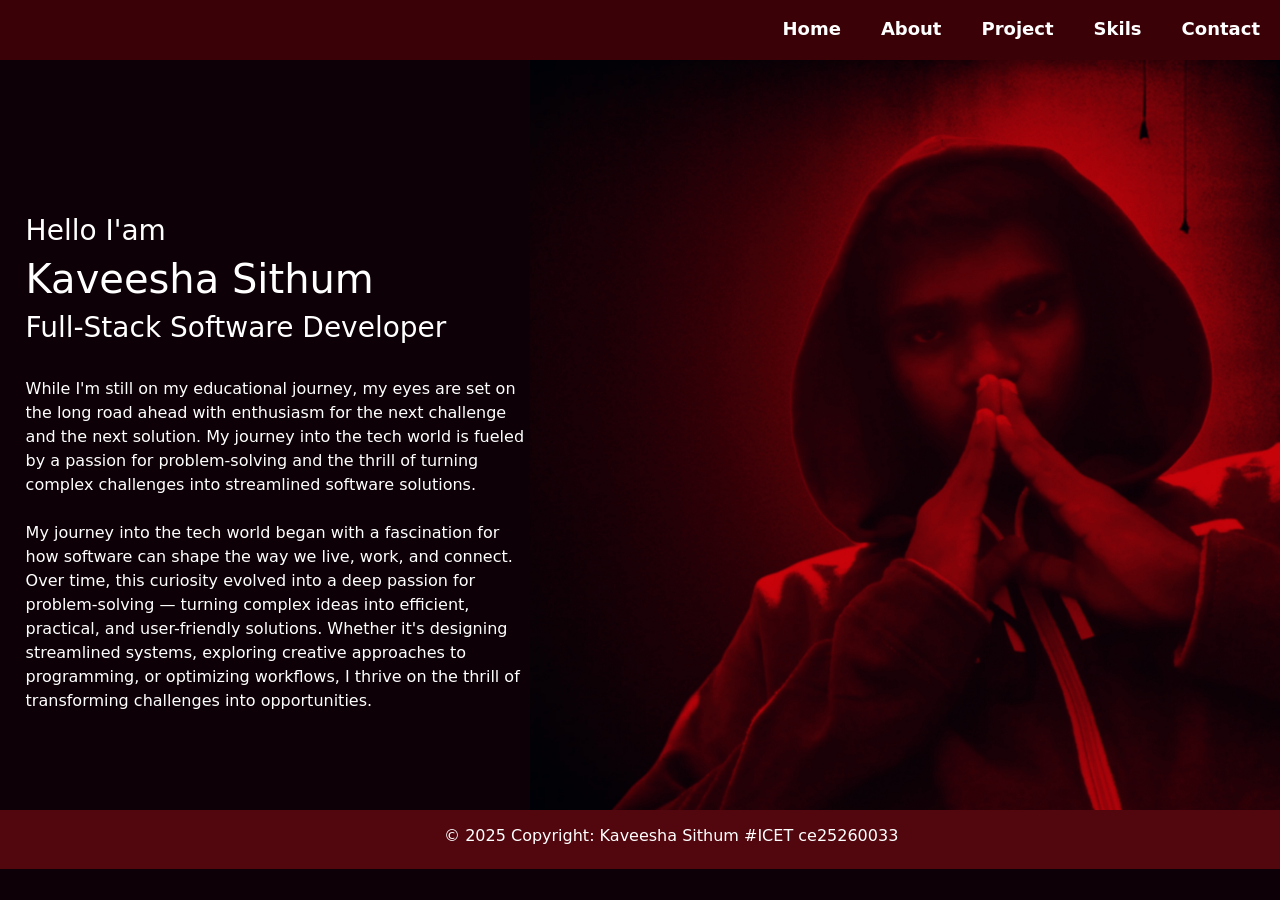
<file: index.html>
<!DOCTYPE html>
<html lang="en">

<head>
    <meta charset="UTF-8">
    <meta name="viewport" content="width=device-width, initial-scale=1.0">
    <title>MyPortfolio</title>
    <link href="https://cdn.jsdelivr.net/npm/bootstrap@5.3.7/dist/css/bootstrap.min.css" rel="stylesheet"
        integrity="sha384-LN+7fdVzj6u52u30Kp6M/trliBMCMKTyK833zpbD+pXdCLuTusPj697FH4R/5mcr" crossorigin="anonymous">
    <link rel="stylesheet" href="/assest/Styles.css">
</head>

<body style="background-color: #0D0006;">
    <div id="navbar">
        <li><a href="/index.html">Home</a></li>
        <li><a href="/about.html">About</a></li>
        <li><a href="/about.html#Projects">Project</a></li>
        <li><a href="/about.html#Skils">Skils</a></li>
        <li><a href="/contact.html">Contact</a></li>
    </div>

    <section class="hero" >
        <div style="width: 50%;color: white; margin-left: 2%;margin-top: 12%;" id="heroAbout">
            <h3>Hello I'am</h3>
            <h1>Kaveesha Sithum</h1>
            <h3>Full-Stack Software Developer</h3><br>
            <p>While I'm still on my educational journey, my eyes are set on the long road
                ahead with enthusiasm for the next challenge and the next solution. My journey into the tech world is
                fueled by a passion for problem-solving and the thrill of turning complex challenges into streamlined
                software solutions.<br><br>My journey into the tech world began with a fascination for how software can
                shape the way we live, work, and connect. Over time, this curiosity evolved into a deep passion for
                problem-solving — turning complex ideas into efficient, practical, and user-friendly solutions. Whether
                it's designing streamlined systems, exploring creative approaches to programming, or optimizing
                workflows, I thrive on the thrill of transforming challenges into opportunities.</p>
        </div>
        <div id="heroImg">
            <img style="width: 750px;height: 750px;" src="/assest/Img/Picsart_24-10-07_10-00-30-042.jpg" alt="">
        </div>
    </section>

    <footer style="background-color: #4f020a;">
        <div class="text-center p-3" style="background-color: #52060d;">
            <h6 class="text-white" style="margin-left: 5%;"> © 2025 Copyright: Kaveesha Sithum #ICET ce25260033</h6>
        </div>
    </footer>

</body>

</html>
</file>
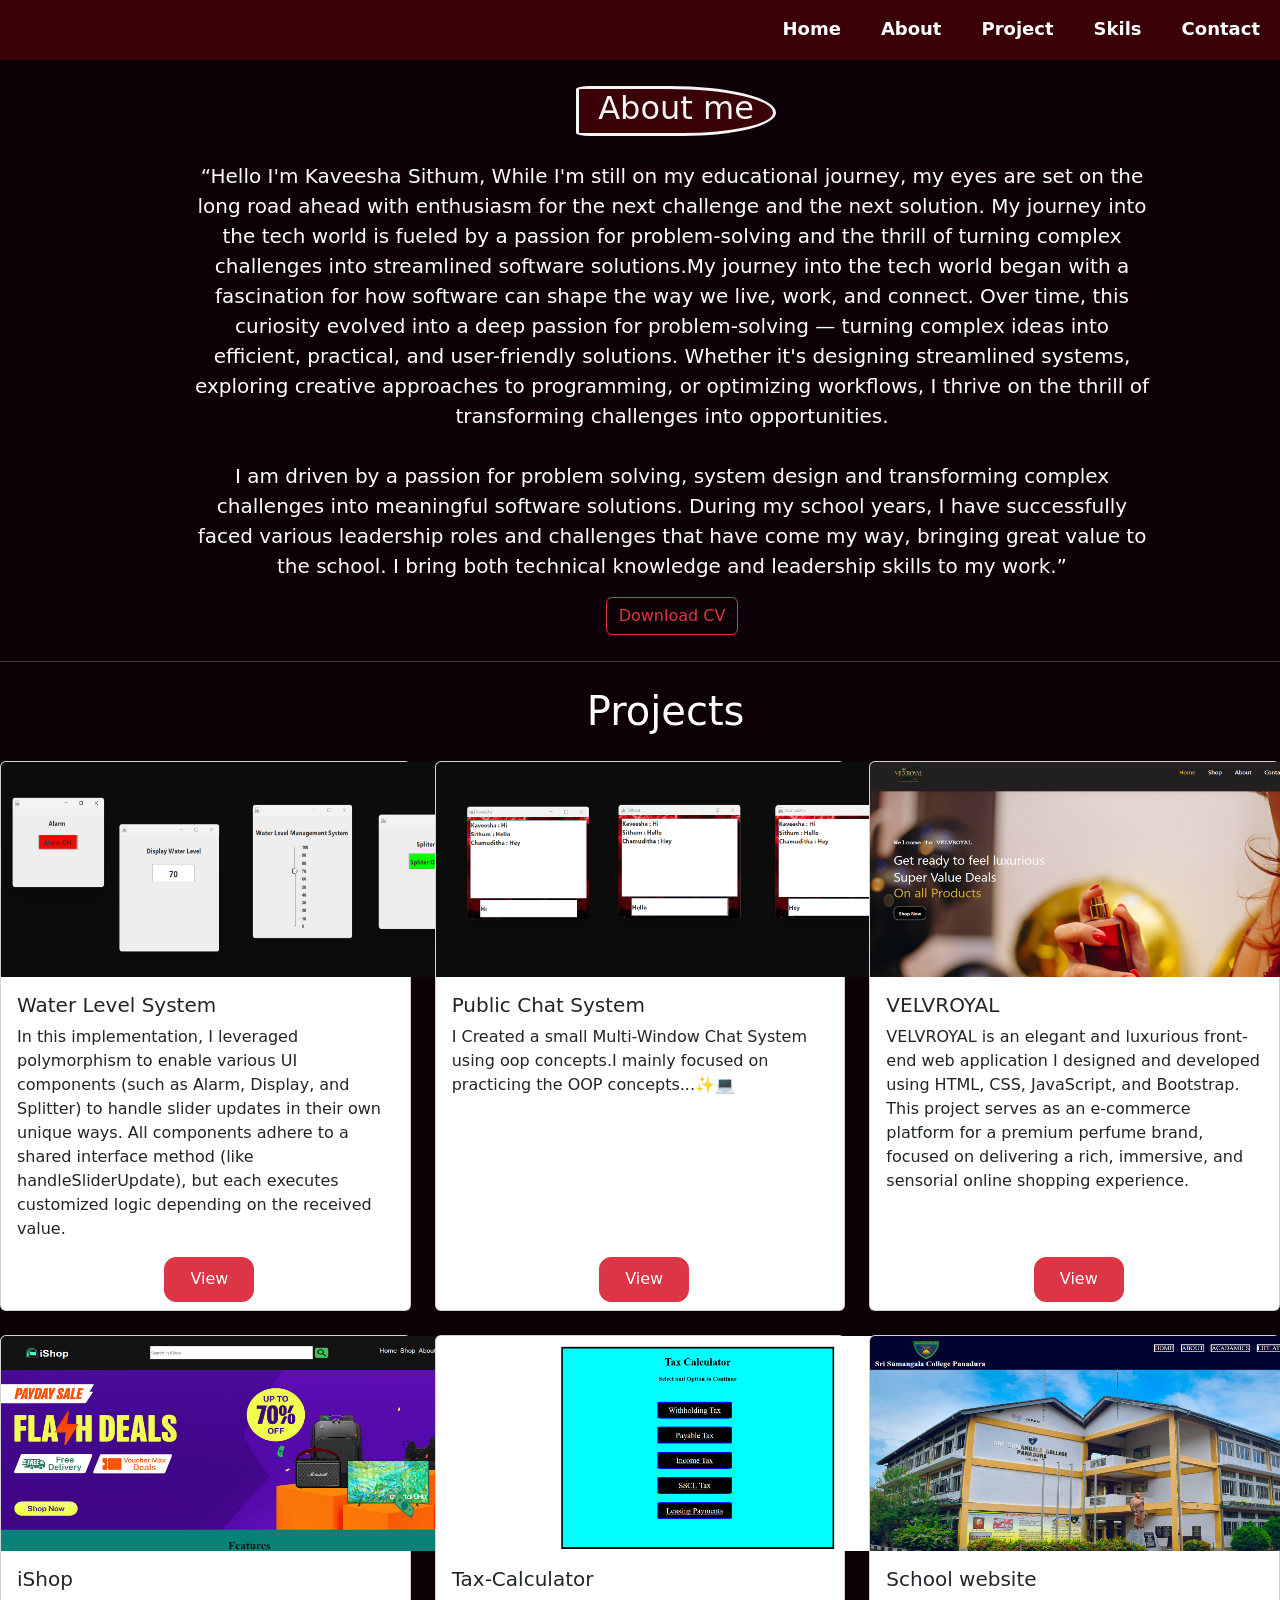
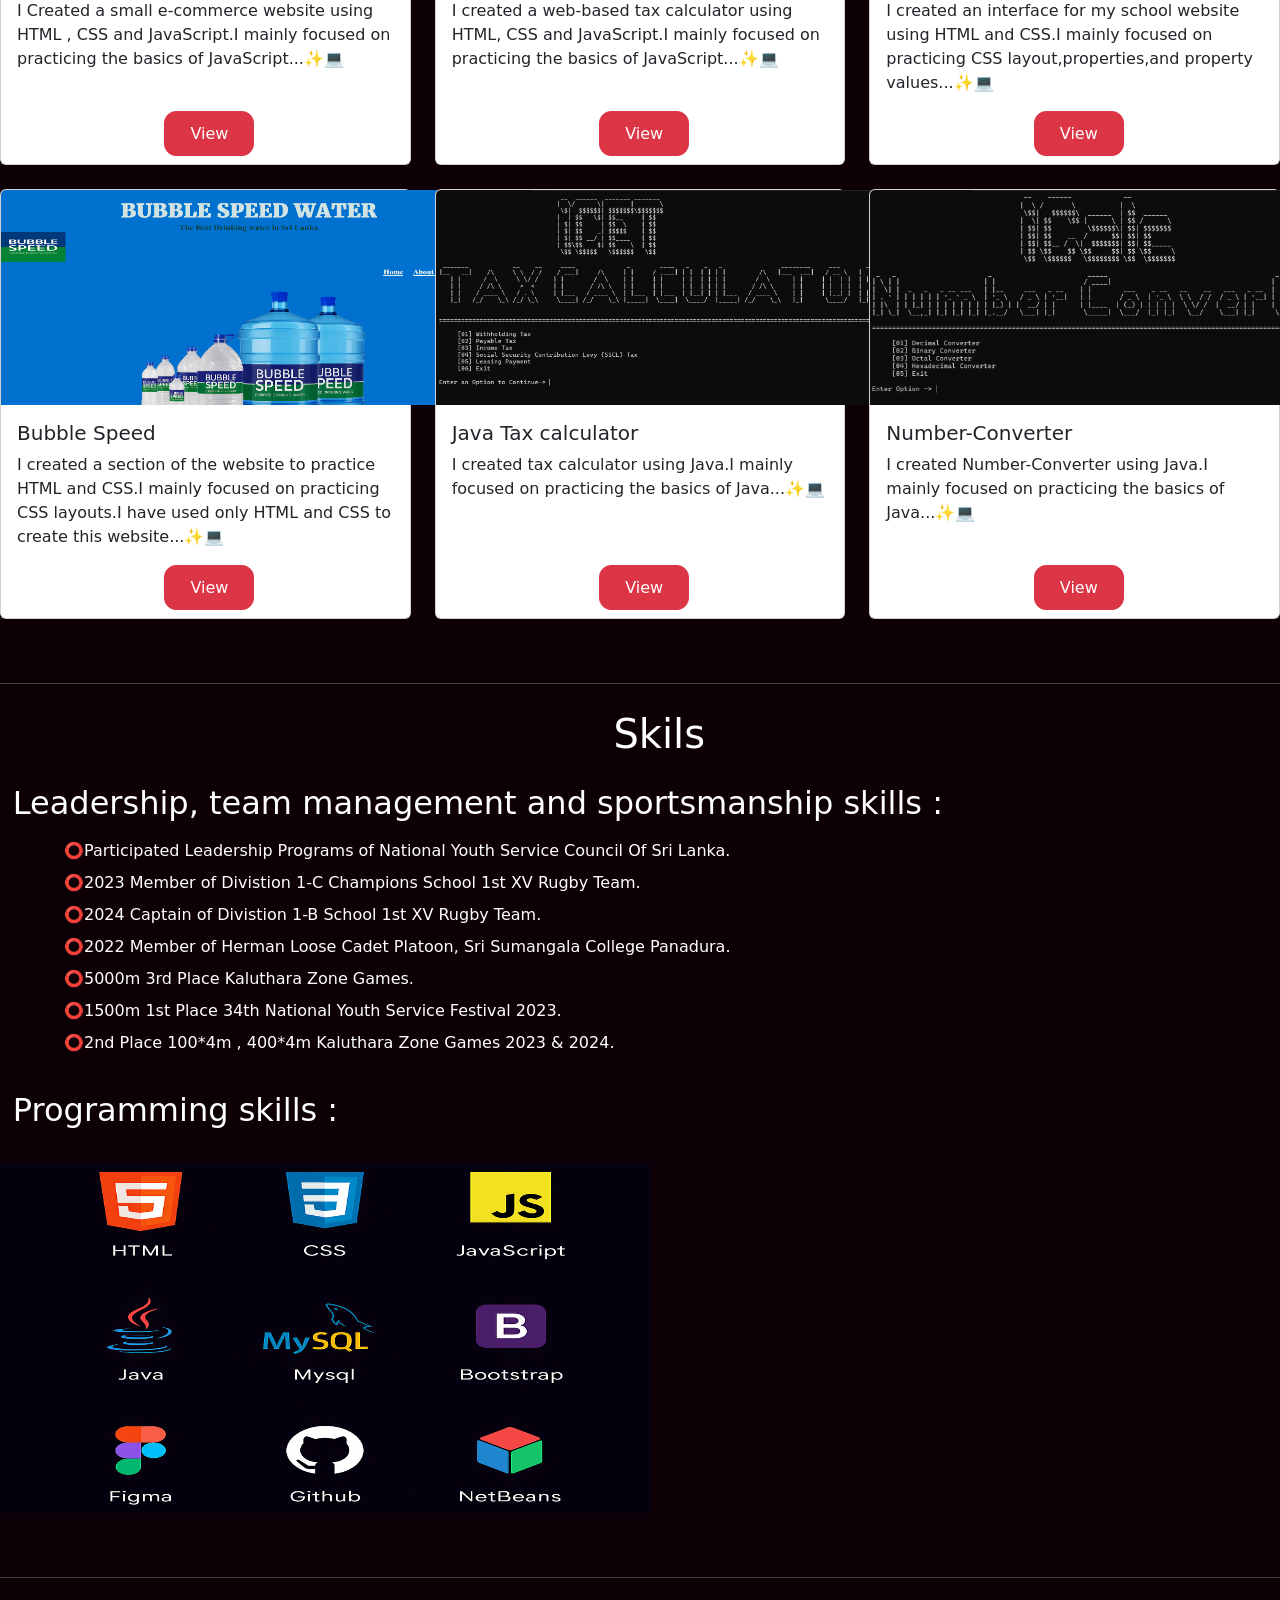
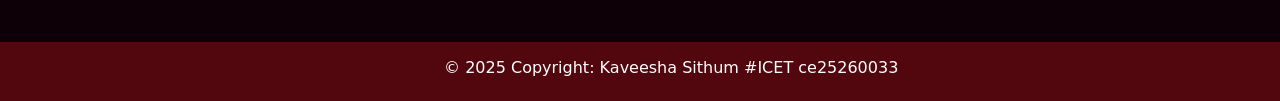
<file: about.html>
<!DOCTYPE html>
<html lang="en">

<head>
    <meta charset="UTF-8">
    <meta name="viewport" content="width=device-width, initial-scale=1.0">
    <title>MyPortfolio</title>
    <link href="https://cdn.jsdelivr.net/npm/bootstrap@5.3.7/dist/css/bootstrap.min.css" rel="stylesheet"
        integrity="sha384-LN+7fdVzj6u52u30Kp6M/trliBMCMKTyK833zpbD+pXdCLuTusPj697FH4R/5mcr" crossorigin="anonymous">
    <link rel="stylesheet" href="/assest/Styles.css">
</head>

<body style="background-color: #0D0006;">
    <div id="navbar">
        <li><a href="/index.html">Home</a></li>
        <li><a href="/about.html">About</a></li>
        <li><a href="#Projects">Project</a></li>
        <li><a href="#Skils">Skils</a></li>
        <li><a href="/contact.html">Contact</a></li>
    </div>
    <h2
        style="margin-left: 45%;margin-top: 2%; text-align: center;border-style: solid;border-radius: 10% 80% 70% 10%;color: whitesmoke;width: 200px;height: 50px;background-color:#3A0107;">
        About me</h2>
    <div class="aboutParagraph">
        <p>
            “Hello I'm Kaveesha Sithum, While I'm still on my educational journey, my eyes are set on the long road
            ahead with enthusiasm for the next challenge and the next solution. My journey into the tech world is
            fueled by a passion for problem-solving and the thrill of turning complex challenges into streamlined
            software solutions.My journey into the tech world began with a fascination for how software can
            shape the way we live, work, and connect. Over time, this curiosity evolved into a deep passion for
            problem-solving — turning complex ideas into efficient, practical, and user-friendly solutions. Whether
            it's designing streamlined systems, exploring creative approaches to programming, or optimizing
            workflows, I thrive on the thrill of transforming challenges into opportunities.<br><br>I am driven by a
            passion for problem solving, system design and transforming complex challenges into meaningful software
            solutions. During my school years, I have successfully faced various leadership roles and challenges that
            have come my way, bringing great value to the school. I bring both technical knowledge and leadership skills
            to my work.”
        </p>
        <a href="/assest/Kaveesha Sithum CV Resume.pdf"><button type="submit" class="btn btn-outline-danger">Download
                CV</button></a>
    </div>

    <hr style="color: white;margin-top: 2%;">

    <div id="Projects">
        <h1 style="color: white;text-align: center;margin-top: 2%;margin-left: 4%;margin-bottom: 2%;">Projects</h1>
        <div class="row row-cols-1 row-cols-md-3 g-4">
            <div class="col">
                <div class="card h-100">
                    <img src="/assest/Img/Screenshot 2025-08-12 125517.png" class="card-img-top" alt="..."
                        style="width: 495px;height: 215px;">
                    <div class="card-body">
                        <h5 class="card-title">Water Level System</h5>
                        <p class="card-text">In this implementation, I leveraged polymorphism to enable various UI
                            components (such as Alarm, Display, and Splitter) to handle slider updates in their own
                            unique ways. All components adhere to a shared interface method (like handleSliderUpdate),
                            but each executes customized logic depending on the received value.</p>
                    </div>
                    <a href="https://github.com/Kaveesha420/WaterLevelSystem"><button type="submit" class="btn btn-danger" style="margin-left: 40%;margin-bottom: 2%;width: 90px;height: 45px;border-radius: 12px;">View</button></a>
                </div>
            </div>
            <div class="col">
                <div class="card h-100">
                    <img src="/assest/Img/Screenshot 2025-08-12 124440.png" class="card-img-top" alt="..."
                        style="width: 495px;height: 215px;">
                    <div class="card-body">
                        <h5 class="card-title">Public Chat System</h5>
                        <p class="card-text">I Created a small Multi-Window Chat System using oop concepts.I mainly
                            focused on practicing the OOP concepts...✨️💻</p>
                    </div>
                     <a href="https://github.com/Kaveesha420/PublicChat"><button type="submit" class="btn btn-danger" style="margin-left: 40%;margin-bottom: 2%;width: 90px;height: 45px;border-radius: 12px;">View</button></a>
                </div>
            </div>
            <div class="col">
                <div class="card h-100">
                    <img src="/assest/Img/Screenshot 2025-08-12 123827.png" class="card-img-top" alt="..."
                        style="width: 495px;height: 215px;">
                    <div class="card-body">
                        <h5 class="card-title">VELVROYAL</h5>
                        <p class="card-text">VELVROYAL is an elegant and luxurious front-end web application I designed
                            and developed using HTML, CSS, JavaScript, and Bootstrap. This project serves as an
                            e-commerce platform for a premium perfume brand, focused on delivering a rich, immersive,
                            and sensorial online shopping experience.</p>
                    </div>
                     <a href="https://github.com/Kaveesha420/VELVROYAL"><button type="submit" class="btn btn-danger" style="margin-left: 40%;margin-bottom: 2%;width: 90px;height: 45px;border-radius: 12px;">View</button></a>
                </div>
            </div>
            <div class="col">
                <div class="card h-100">
                    <img src="/assest/Img/Screenshot 2025-08-12 122940.png" class="card-img-top" alt="..."
                        style="width: 495px;height: 215px;">
                    <div class="card-body">
                        <h5 class="card-title">iShop</h5>
                        <p class="card-text">I Created a small e-commerce website using HTML , CSS and JavaScript.I
                            mainly focused on practicing the basics of JavaScript...✨️💻</p>
                    </div>
                     <a href="https://github.com/Kaveesha420/iShop"><button type="submit" class="btn btn-danger" style="margin-left: 40%;margin-bottom: 2%;width: 90px;height: 45px;border-radius: 12px;">View</button></a>
                </div>
            </div>
            <div class="col">
                <div class="card h-100">
                    <img src="/assest/Img/Screenshot 2025-08-12 123257.png" class="card-img-top" alt="..."
                        style="width: 495px;height: 215px;">
                    <div class="card-body">
                        <h5 class="card-title">Tax-Calculator</h5>
                        <p class="card-text">I created a web-based tax calculator using HTML, CSS and JavaScript.I
                            mainly focused on practicing the basics of JavaScript...✨️💻</p>
                    </div>
                     <a href="https://github.com/Kaveesha420/Web-Base-TaxCalculator"><button type="submit" class="btn btn-danger" style="margin-left: 40%;margin-bottom: 2%;width: 90px;height: 45px;border-radius: 12px;">View</button></a>
                </div>
            </div>
            <div class="col">
                <div class="card h-100">
                    <img src="/assest/Img/Screenshot 2025-08-12 122008.png" class="card-img-top" alt="..."
                        style="width: 495px;height: 215px;">
                    <div class="card-body">
                        <h5 class="card-title">School website</h5>
                        <p class="card-text">I created an interface for my school website using HTML and CSS.I mainly
                            focused on practicing CSS layout,properties,and property values...✨️💻</p>
                    </div>
                     <a href="https://github.com/Kaveesha420/School-WebSite"><button type="submit" class="btn btn-danger" style="margin-left: 40%;margin-bottom: 2%;width: 90px;height: 45px;border-radius: 12px;">View</button></a>
                </div>
            </div>
            <div class="col">
                <div class="card h-100">
                    <img src="/assest/Img/Screenshot 2025-08-12 121720.png" class="card-img-top" alt="..."
                        style="width: 495px;height: 215px;">
                    <div class="card-body">
                        <h5 class="card-title">Bubble Speed</h5>
                        <p class="card-text">I created a section of the website to practice HTML and CSS.I mainly
                            focused on practicing CSS layouts.I have used only HTML and CSS to create this
                            website...✨️💻
                        </p>
                    </div>
                     <a href=""><button type="submit" class="btn btn-danger" style="margin-left: 40%;margin-bottom: 2%;width: 90px;height: 45px;border-radius: 12px;">View</button></a>
                </div>
            </div>
            <div class="col">
                <div class="card h-100">
                    <img src="/assest/Img/Screenshot 2025-08-12 112551.png" class="card-img-top" alt="..."
                        style="width: 495px;height: 215px;">
                    <div class="card-body">
                        <h5 class="card-title">Java Tax calculator</h5>
                        <p class="card-text">I created tax calculator using Java.I
                            mainly focused on practicing the basics of Java...✨️💻
                        </p>
                    </div>
                     <a href="https://github.com/Kaveesha420/Tax-Calculator-Java"><button type="submit" class="btn btn-danger" style="margin-left: 40%;margin-bottom: 2%;width: 90px;height: 45px;border-radius: 12px;">View</button></a>
                </div>
            </div>
            <div class="col">
                <div class="card h-100">
                    <img src="/assest/Img/Screenshot 2025-08-12 121251.png" class="card-img-top" alt="..."
                        style="width: 495px;height: 215px;">
                    <div class="card-body">
                        <h5 class="card-title">Number-Converter</h5>
                        <p class="card-text">I created Number-Converter using Java.I
                            mainly focused on practicing the basics of Java...✨️💻</p>
                    </div>
                     <a href="https://github.com/Kaveesha420/NumberConverter-Java"><button type="submit" class="btn btn-danger" style="margin-left: 40%;margin-bottom: 2%;width: 90px;height: 45px;border-radius: 12px;">View</button></a>
                </div>
            </div>
        </div>


    </div>
    <hr style="color: white;margin-top: 5%;">

    <div id="Skils">
        <h1 style="color: white;text-align: center;margin-top: 2%;margin-left: 3%;margin-bottom: 2%;">Skils</h1>
        <h2 style="margin-left: 1%;">Leadership, team management and sportsmanship skills :</h2>
        <h6>⭕Participated Leadership Programs of National Youth Service Council
            Of Sri Lanka.<br>
            ⭕2023 Member of Divistion 1-C Champions School 1st XV Rugby
            Team.<br>
            ⭕2024 Captain of Divistion 1-B School 1st XV Rugby Team.<br>
            ⭕2022 Member of Herman Loose Cadet Platoon, Sri Sumangala
            College Panadura.<br>
            ⭕5000m 3rd Place Kaluthara Zone Games.<br>
            ⭕1500m 1st Place 34th National Youth Service Festival 2023.<br>
            ⭕2nd Place 100*4m , 400*4m Kaluthara Zone Games 2023 & 2024.</h6><br>

        <h2 style="margin-left: 1%;">Programming skills :</h2>
        <img src="/assest/Img/ChatGPT Image Aug 12, 2025, 03_46_50 PM.png" style="width: 650px;height: 350px;margin-top:2%;">
    </div>
    <hr style="color: white;margin-top: 5%;">

    <footer style="background-color: #4f020a; margin-top: 5%;">
        <div class="text-center p-3" style="background-color: #52060d;">
            <h6 class="text-white" style="margin-left: 5%;"> © 2025 Copyright: Kaveesha Sithum #ICET ce25260033</h6>
        </div>
    </footer>
</body>

</html>
</file>
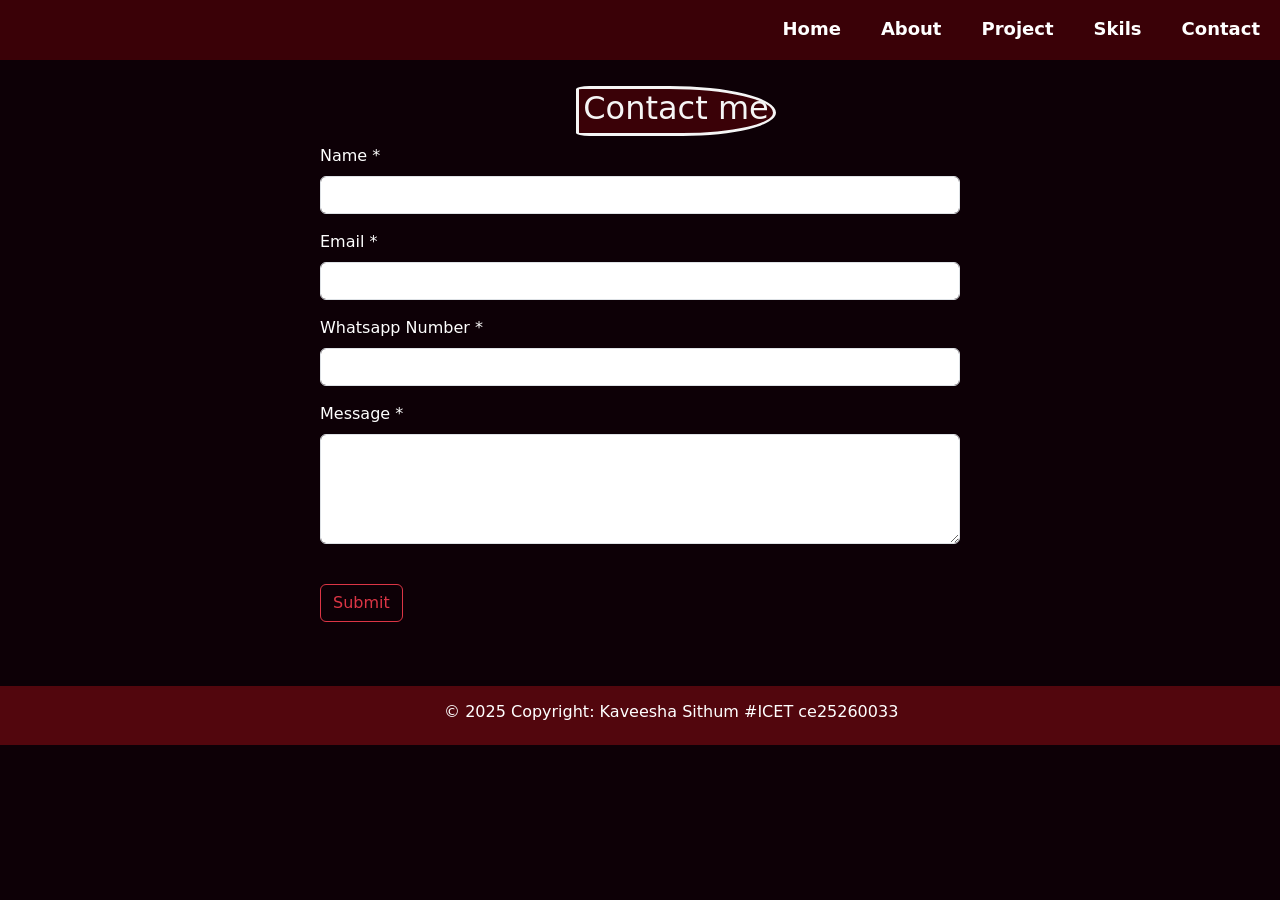
<file: contact.html>
<!DOCTYPE html>
<html lang="en">

<head>
    <meta charset="UTF-8">
    <meta name="viewport" content="width=device-width, initial-scale=1.0">
    <title>MyPortfolio</title>
    <link href="https://cdn.jsdelivr.net/npm/bootstrap@5.3.7/dist/css/bootstrap.min.css" rel="stylesheet"
        integrity="sha384-LN+7fdVzj6u52u30Kp6M/trliBMCMKTyK833zpbD+pXdCLuTusPj697FH4R/5mcr" crossorigin="anonymous">
    <link rel="stylesheet" href="/assest/Styles.css">
</head>

<body style="background-color: #0D0006;">
    <div id="navbar">
        <li><a href="/index.html">Home</a></li>
        <li><a href="/about.html">About</a></li>
        <li><a href="/about.html#Projects">Project</a></li>
        <li><a href="/about.html#Skils">Skils</a></li>
        <li><a href="/contact.html">Contact</a></li>
    </div>
    <h2
        style="margin-left: 45%;margin-top: 2%; text-align: center;border-style: solid;border-radius: 10% 80% 70% 10%;color: whitesmoke;width: 200px;height: 50px;background-color:#3A0107;">
        Contact me</h2>


     <div class="col-md-6" style="margin-left: 25%;">
                    <form>
                        <div class="mb-3">
                            <label class="form-label" style="color: white;">Name *</label>
                            <input type="text" class="form-control" required />
                        </div>
                        <div class="mb-3">
                            <label class="form-label" style="color: white;">Email *</label>
                            <input type="email" class="form-control" required />
                        </div>
                        <div class="mb-3">
                            <label class="form-label" style="color: white;">Whatsapp Number *</label>
                            <input type="tel" class="form-control" required />
                        </div>
                        <div class="mb-3">
                            <label class="form-label" style="color: white;">Message *</label>
                            <textarea class="form-control" rows="4" required></textarea>
                        </div><br>
                        <button type="submit" class="btn btn-outline-danger">Submit</button>
                    </form>
                </div>


    <footer style="background-color: #4f020a; margin-top: 5%;">
        <div class="text-center p-3" style="background-color: #52060d;">
            <h6 class="text-white" style="margin-left: 5%;"> © 2025 Copyright: Kaveesha Sithum #ICET ce25260033</h6>
        </div>
    </footer>
</body>

</html>
</file>
<file: assest/Styles.css>
* {
     margin: 0;
    padding: 0;
}

#navbar{
    display: flex;
    justify-items: right;
    justify-content: right;
    height: 60px;
    background-color:#3A0107;
    width: 100%;
}

#navbar li{
    list-style: none;
    padding: 0 20px;
    margin-top: 15px;
}

#navbar li a {
    text-decoration: none;
    font-size: 18px;
    font-weight: 600;
    color: white;
}

.hero{
    width: 100%;
    display: flex;
    background-color: #0D0006;
}

.aboutParagraph{
    margin-top: 2%;
    font-size: 20px;
    margin-left: 15%;
    text-align: center;
    width: 75%;
    color: white;
}

#Skils{
    color: white;
}
#Skils h6{
    margin-left: 5%;
    line-height: 2;
    margin-top: 1%;
}
</file>
